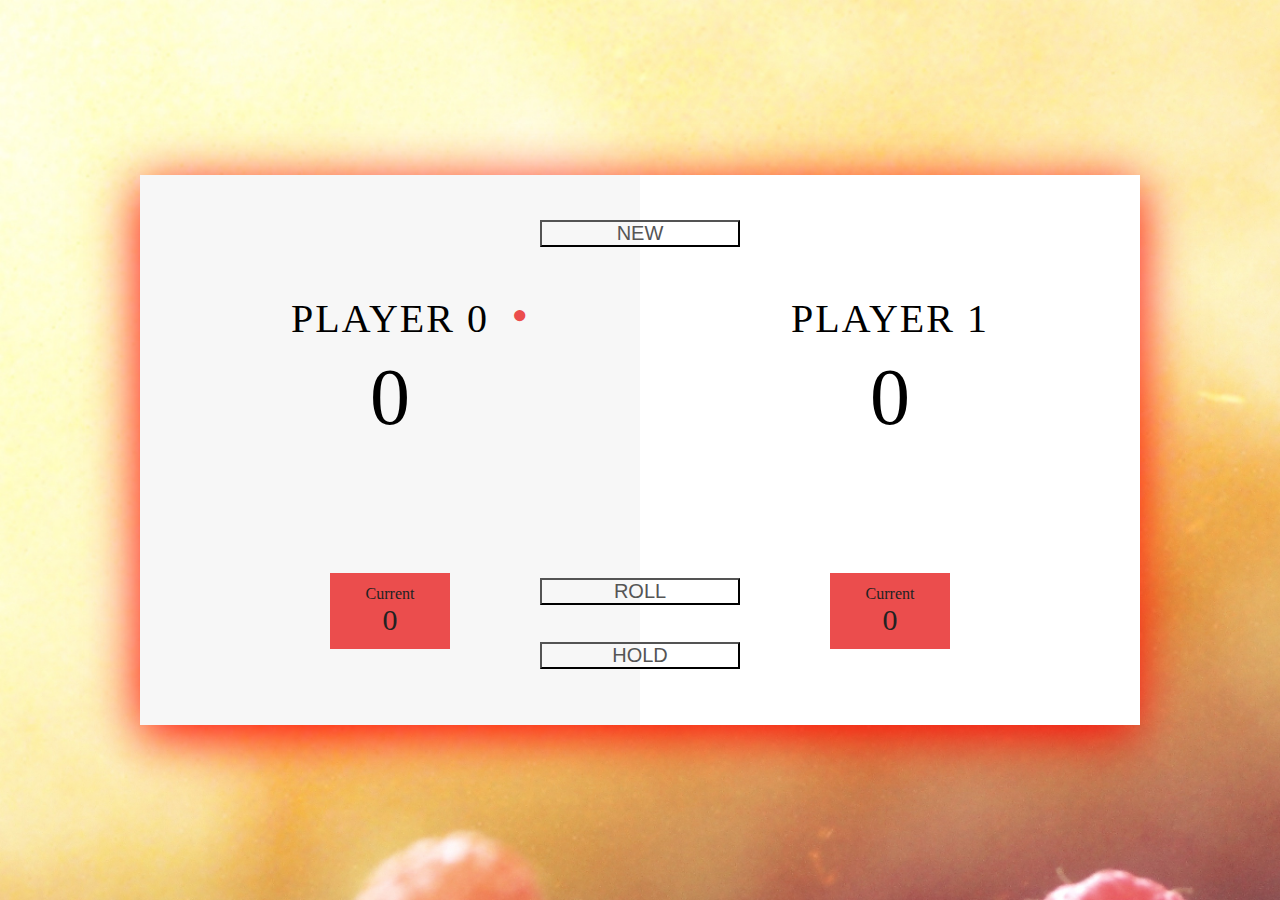
<file: Day3/index.html>
<!DOCTYPE html>
<html lang="en">
<head>
  <meta charset="UTF-8">
  <meta name="viewport" content="width=device-width, initial-scale=1.0">
  <title>Roll The Dice</title>
  <link rel="stylesheet" href="style.css"> 
</head>
<body>
  <div class="wrapper clearfix">
    <div class="player-0-panel active">
      <div class="player-name">Player 0</div>
      <div class="player-score" id="score-0">99</div>

      <div class="player-current-box">
        <div class="player-current-label">Current</div>
        <div class="player-current-score" id = "current-score-0">20</div>
      </div>
    </div>
    <div class="player-1-panel ">
      <div class="player-name">Player 1</div>
      <div class="player-score" id = "score-1">45</div>
      <div class="player-current-box">
        <div class="player-current-label">Current</div>
        <div class="player-current-score" id = "current-score-1">20</div>
      </div>
    </div>
    <button class="btn-new">NEW</button>
    <button class="btn-roll">ROLL</button>
    <button class="btn-hold">HOLD</button>
    <img src="./image/dice-6.png" alt="DICE" class="dice">
  </div>
  <script src = "./app.js"></script>
</body>
</html>
</file>
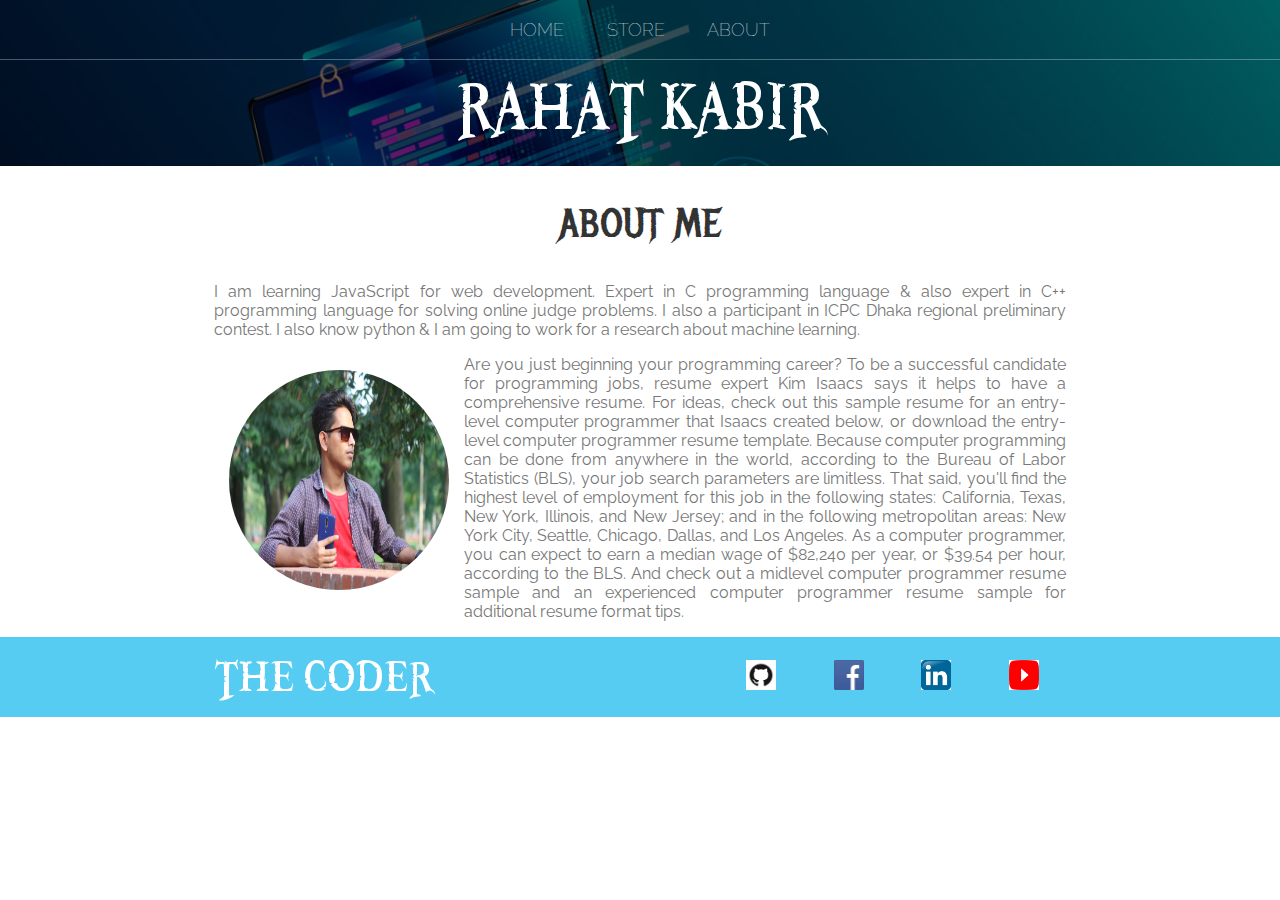
<file: Day5/My_Profile/index.html>
<!DOCTYPE html>
<html lang="en">
<head>
  <meta charset="UTF-8">
  <meta name="description" content="This is thhe description">
  <title>HOME</title>
  <link rel="stylesheet" href="style.css">
</head>
    <body>
        <header class = "main-header">
            <nav class = "nav main-nav">
               <u1>
                    <li><a href = "about.html">HOME</a></li>
                    <li><a href = "store.html">STORE</a></li>
                    <li><a href = "index.html">ABOUT</a></li>
                </u1>
            </nav>
            <h1 class = "my-name my-name-large">RAHAT KABIR</h1>
        </header>
        <section class = "content-section container"> 
            <h2 class="section-header">ABOUT ME</h2>
            <p>I am learning JavaScript for web development. 
            Expert in C programming language & also expert in C++ programming language for solving online judge problems. 
            I also a participant in ICPC Dhaka regional preliminary contest. 
            I also know python & I am going to work for a research about machine learning. </p>
            <img class = "about-my-image" src = "image/rahat.JPG">
            <p>Are you just beginning your programming career? To be a successful candidate for programming jobs, resume expert Kim Isaacs says it helps to have a comprehensive resume. For ideas, check out this sample resume for an entry-level computer programmer that Isaacs created below, or download the entry-level computer programmer resume template. Because computer programming can be done from anywhere in the world, according to the Bureau of Labor Statistics (BLS), your job search parameters are limitless. That said, you'll find the highest level of employment for this job in the following states: California, Texas, New York, Illinois, and New Jersey; and in the following metropolitan areas: New York City, Seattle, Chicago, Dallas, and Los Angeles.

            As a computer programmer, you can expect to earn a median wage of $82,240 per year, or $39.54 per hour, according to the BLS.

            And check out a midlevel computer programmer resume sample and an experienced computer programmer resume sample for additional resume format tips.</p>
        </section>
        <footer class = "main-footer">
        <div class="container main-footer-container">
                <h3 class = "my-name">THE CODER</h3>
                <u1 class="nav footer-nav">
                    <li>
                        <a href = "https://github.com/Rahat854" target = "blank">
                            <img src = "image/github.png" height = "20" widht ="20" </li>
                        </a>
                    <li>
                        <a href = "https://www.facebook.com/rahat.kabirdhrubo" target = "blank">
                            <img src = "image/facebook.jpg" height = "20" widht ="20" </li>
                        </a>
                    <li>
                        <a href = "https://www.linkedin.com/in/rahat-kabir-665996199" target = "blank">
                            <img src = "image/linkedin.jpg" height = "20" widht ="20" </li>
                        </a>
                    <li>
                        <a href = "https://youtube.com" target = "blank">
                            <img src = "image/youtube.png" height = "20" widht ="20" </li>
                        </a>
                </u1>
        </div>
        </footer>
        <script src = main.js></script>
    </body>
</html>
</file>
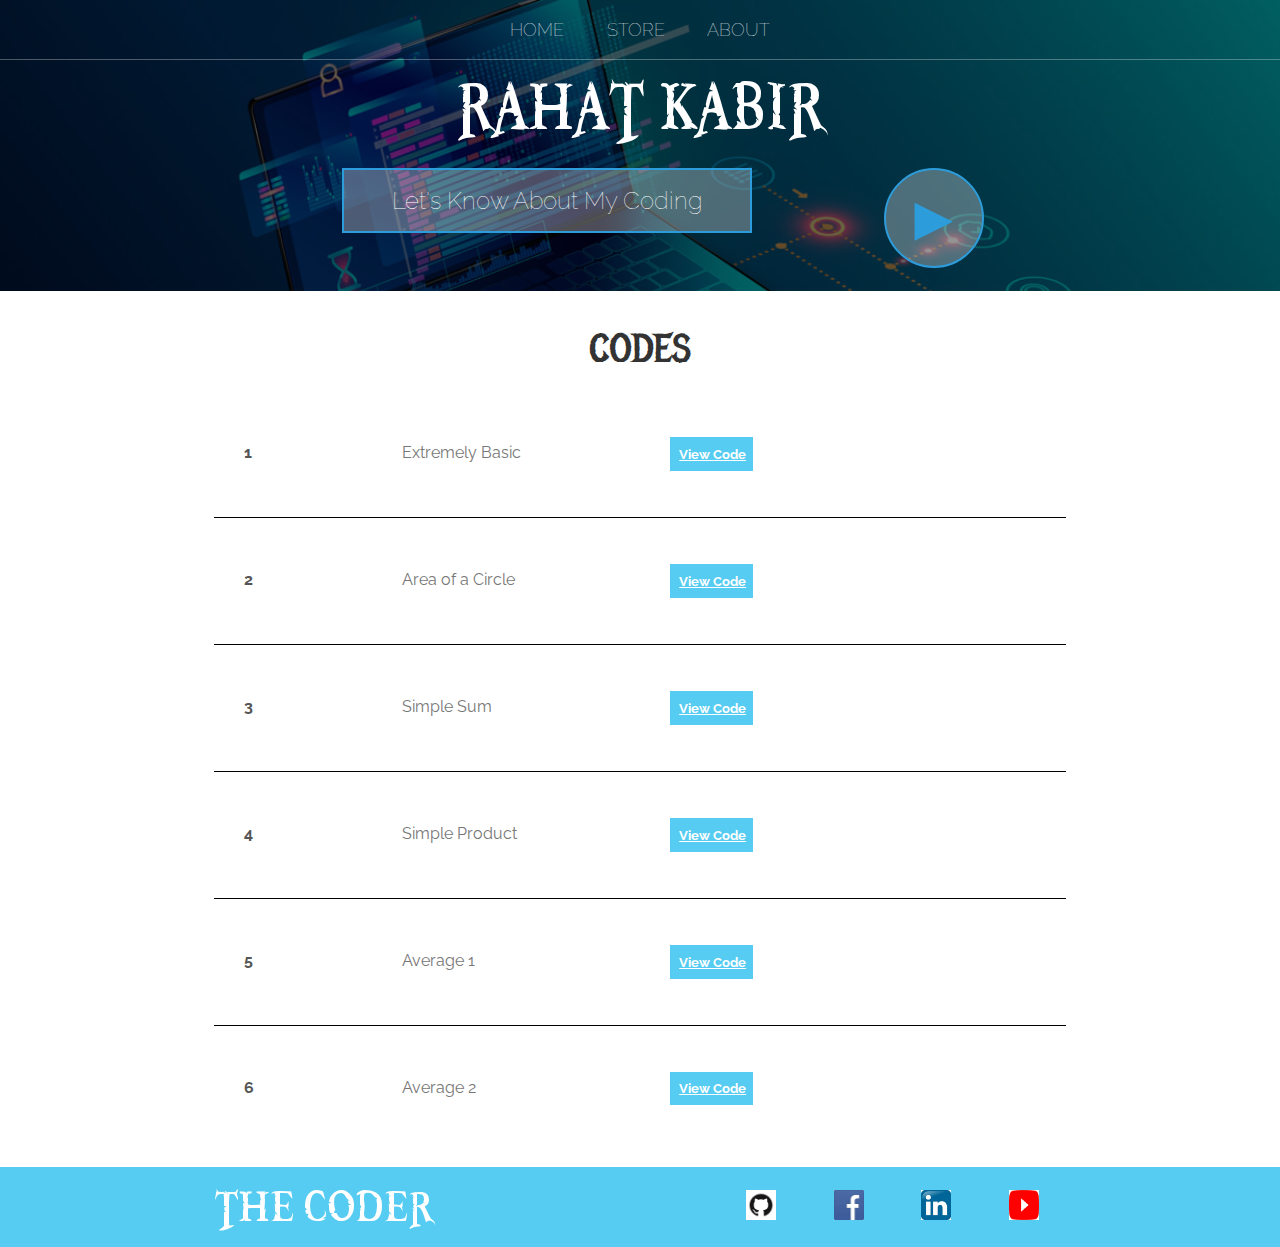
<file: Day5/My_Profile/about.html>
<!DOCTYPE html>
<html lang="en">
<head>
  <meta charset="UTF-8">
  <meta name="description" content="This is the description">
  <title>My profile</title>
  <link rel="stylesheet" href="style.css">
</head>
    <body>
        <header class="main-header">
            <nav class= "nav main-nav">
                <u1>
                    <li><a href = "about.html">HOME</a></li>
                    <li><a href = "store.html">STORE</a></li>
                    <li><a href = "index.html">ABOUT</a></li>
                </u1>
            </nav>
            <h1 class="my-name my-name-large">RAHAT KABIR</h1>
            <div class="container">
            <button class="btn btn-header" type="button">Let's Know About My Coding</button>
            <button class="btn btn-header btn-play" type="button">&#9658;
            </button>
            </div>
        </header>
        <section class ="content-section container">
            <h2 class="section-header">CODES</h2>
            <div>
                <div class="code-row">
                    <span class ="code-item code-num">1</span>
                    <span class = "code-item code-name">Extremely Basic</span>
                    <button class="btn code-item code-btn btn-primary" type="button">
                        <a href = "https://github.com/Rahat854/online-judge-solved/blob/master/uri/1001.c" target = "blank">View Code</a>
                    </button>
                </div>
                <div class="code-row">
                    <span class ="code-item code-num">2</span>
                    <span class = "code-item code-name">Area of a Circle</span>
                    <button class="btn code-item code-btn btn-primary" type="button">
                        <a href = "https://github.com/Rahat854/online-judge-solved/blob/master/uri/1002.c"target = "blank">View Code</a>
                    </button>
                </div>
                <div class="code-row">
                    <span class ="code-item code-num">3</span>
                    <span class = "code-item code-name">Simple Sum</span>
                    <button class="btn code-item code-btn btn-primary" type="button">
                        <a href = "https://github.com/Rahat854/online-judge-solved/blob/master/uri/1003.c"target = "blank">View Code</a>
                    </button>
                </div>
                <div class="code-row">
                    <span class ="code-item code-num">4</span>
                    <span class = "code-item code-name">Simple Product</span>
                    <button class="btn code-item code-btn btn-primary" type="button">
                        <a href = "https://github.com/Rahat854/online-judge-solved/blob/master/uri/1004.c"target = "blank">View Code</a>
                    </button>
                </div>
                <div class="code-row">
                    <span class ="code-item code-num">5</span>
                    <span class = "code-item code-name">Average 1</span>
                    <button class="btn code-item code-btn btn-primary" type="button">
                        <a href = "https://github.com/Rahat854/online-judge-solved/blob/master/uri/1005.c"target = "blank">View Code</a>
                    </button>
                </div>
                <div class="code-row">
                    <span class ="code-item code-num">6</span>
                    <span class = "code-item code-name">Average 2</span>
                    <button class="btn code-item code-btn btn-primary" type="button">
                        <a href = "https://github.com/Rahat854/online-judge-solved/blob/master/uri/1006.c">View Code</a>
                    </button>
                </div>
            </div>
        </section>
        <footer class = "main-footer">
        <div class="container main-footer-container">
                <h3 class = "my-name">THE CODER</h3>
                <u1 class="nav footer-nav">
                    <li>
                        <a href = "https://github.com/Rahat854" target = "blank">
                            <img src = "image/github.png" height = "20" widht ="20" </li>
                        </a>
                    <li>
                        <a href = "https://www.facebook.com/rahat.kabirdhrubo" target = "blank">
                            <img src = "image/facebook.jpg" height = "20" widht ="20" </li>
                        </a>
                    <li>
                        <a href = "https://www.linkedin.com/in/rahat-kabir-665996199" target = "blank">
                            <img src = "image/linkedin.jpg" height = "20" widht ="20" </li>
                        </a>
                    <li>
                        <a href = "https://youtube.com" target = "blank">
                            <img src = "image/youtube.png" height = "20" widht ="20" </li>
                        </a>
                </u1>
        </div>
        </footer>
        <script src = "main.js"><script
    </body>
</html>
</file>
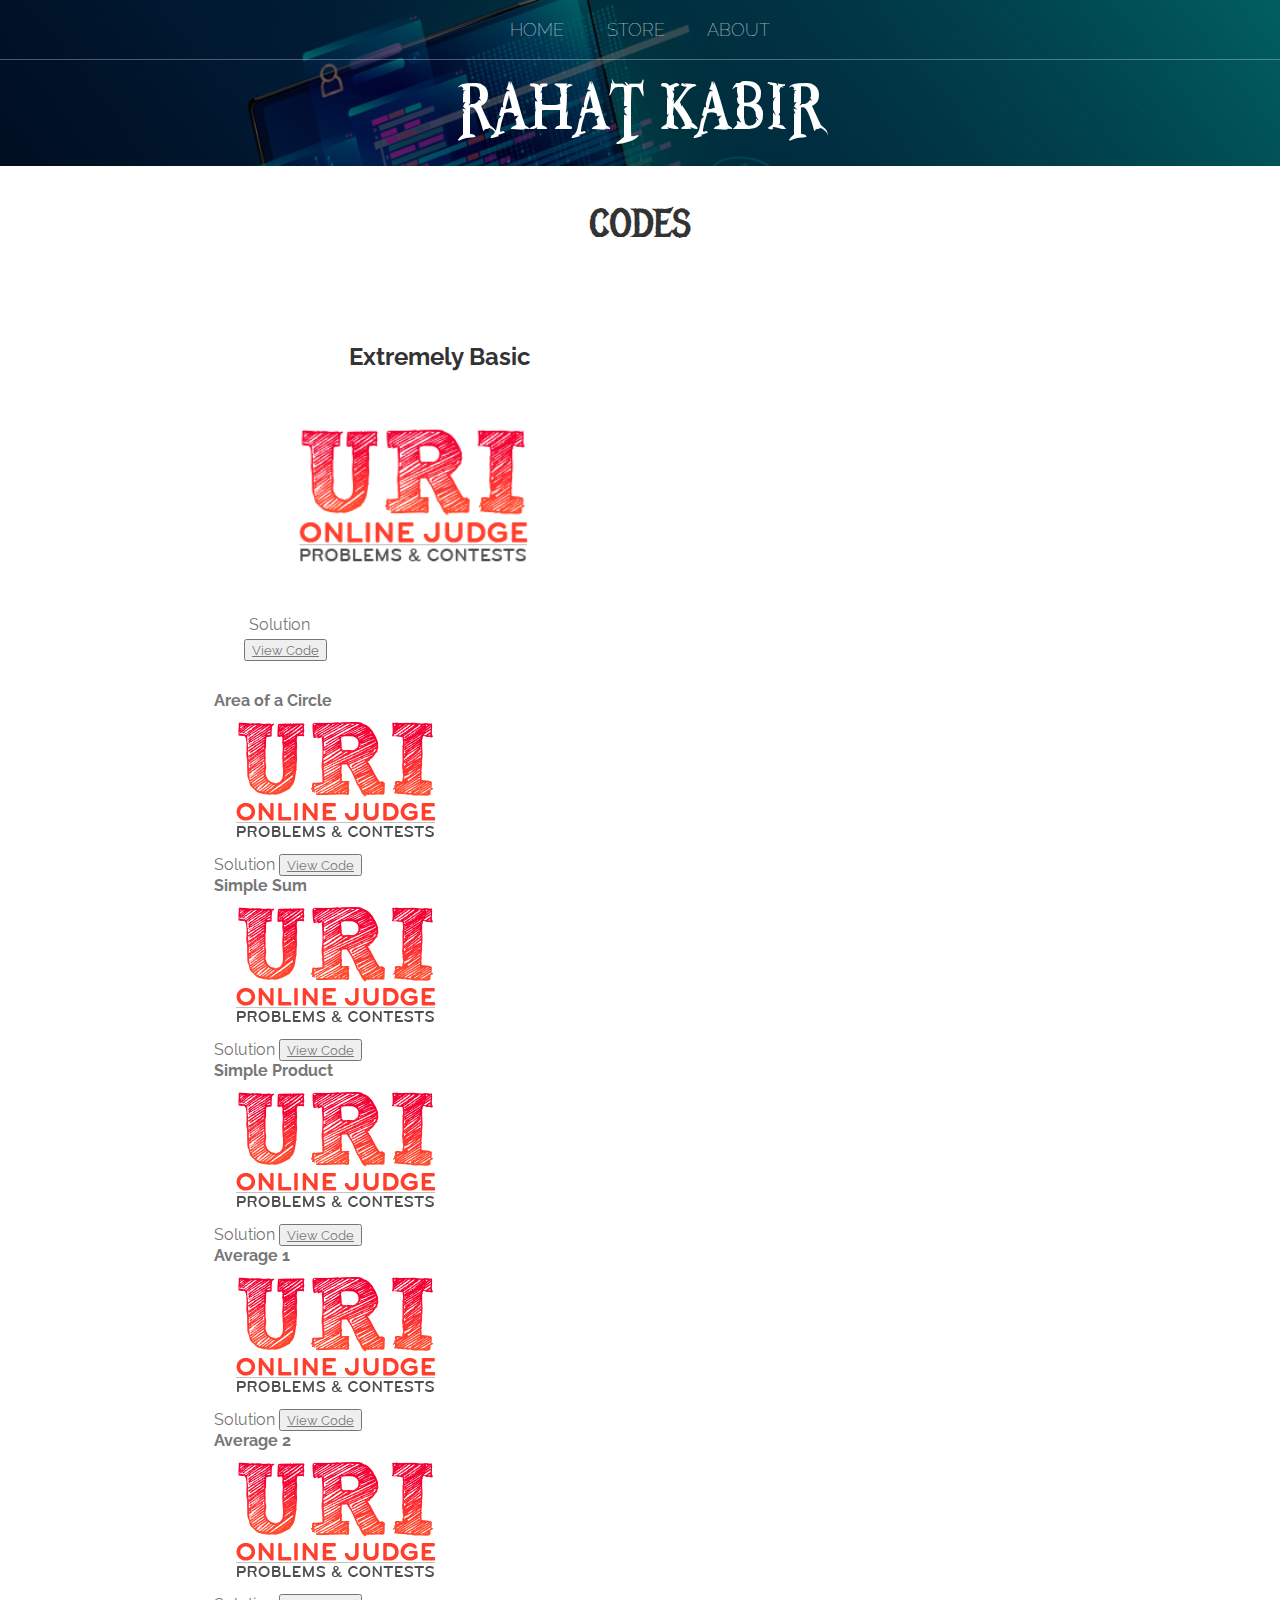
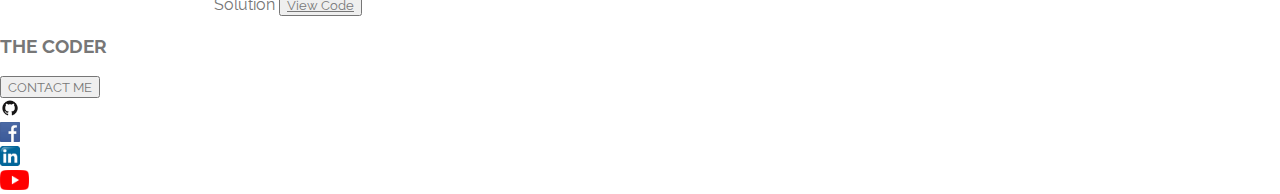
<file: Day5/My_Profile/store.html>
<!DOCTYPE html>
<html lang="en">
<head>
  <meta charset="UTF-8">
  <meta name="description" content="This is thhe description">
  <title>HOME</title>
  <link rel="stylesheet" href="style.css">
</head>
    <body>
        <header class = "main-header">
            <nav class = "nav main-nav">
               <u1>
                    <li><a href = "about.html">HOME</a></li>
                    <li><a href = "store.html">STORE</a></li>
                    <li><a href = "index.html">ABOUT</a></li>
                </u1>
            </nav>
            <h1 class = "my-name my-name-large">RAHAT KABIR</h1>
        </header>
       <section class = "content-section container"> 
            <h2 class="section-header">CODES</h2>
            <div class = "code-item">
                    <span class = "code-item code-item-title">Extremely Basic</span>
                <img class = "code-item code-item-image"src = "image/uri.png">
                <div>
                    <span class ="code-item-details">Solution</span>
                    <button type="button">
                        <a href = "https://github.com/Rahat854/online-judge-solved/blob/master/uri/1001.c">View Code</a>
                    </button>
                </div>
            </div>

            <div>
                <div>
                    <strong>Area of a Circle</strong>
                </div>
                <img src = "image/uri.png">
                <div>
                    <span>Solution</span>
                    <button type="button">
                        <a href = "https://github.com/Rahat854/online-judge-solved/blob/master/uri/1002.c">View Code</a>
                    </button>
                </div>
            </div>

            <div>
                <div>
                    <strong>Simple Sum</strong>
                </div>
                <img src = "image/uri.png">
                <div>
                    <span>Solution</span>
                    <button type="button">
                        <a href = "https://github.com/Rahat854/online-judge-solved/blob/master/uri/1003.c">View Code</a>
                    </button>
                </div>
            </div>

            <div>
                <div>
                    <strong>Simple Product</strong>
                </div>
                <img src = "image/uri.png">
                <div>
                    <span>Solution</span>
                    <button type="button">
                        <a href = "https://github.com/Rahat854/online-judge-solved/blob/master/uri/1004.c">View Code</a>
                    </button>
                </div>
            </div>

            <div>
                <div>
                    <strong>Average 1</strong>
                </div>
                <img src = "image/uri.png">
                <div>
                    <span>Solution</span>
                    <button type="button">
                        <a href = "https://github.com/Rahat854/online-judge-solved/blob/master/uri/1005.c">View Code</a>
                    </button>
                </div>
            </div>

            <div>
                <div>
                    <strong>Average 2</strong>
                </div>
                <img src = "image/uri.png">
                <div>
                    <span>Solution</span>
                    <button type="button">
                        <a href = "https://github.com/Rahat854/online-judge-solved/blob/master/uri/1006.c">View Code</a>
                    </button>
                </div>
            </div>

        </section>
        <footer>
            <h3>THE CODER</h3>
            <button role = "button">CONTACT ME</button>
            <u1>
                 <li>
                    <a href = "https://github.com/Rahat854" target = "blank">
                        <img src = "image/github.png" height = "20" widht ="20" </li>
                    </a>
                <li>
                    <a href = "https://www.facebook.com/rahat.kabirdhrubo" target = "blank">
                        <img src = "image/facebook.jpg" height = "20" widht ="20" </li>
                    </a>
                <li>
                    <a href = "https://www.linkedin.com/in/rahat-kabir-665996199" target = "blank">
                        <img src = "image/linkedin.jpg" height = "20" widht ="20" </li>
                    </a>
                <li>
                    <a href = "https://youtube.com" target = "blank">
                        <img src = "image/youtube.png" height = "20" widht ="20" </li>
                    </a>
            </u1>
        </footer>
    </body>
</html>
</file>
<file: Day3/style.css>
*{
  margin: 0;
  padding: 0;
  box-sizing: border-box;
}
.clearfix::after{
  content: '';
  display: table;
  clear: both;
}
body{
  background-image: url(./image/back.jpg);
  background-size: cover;
  position: relative;
  height: 100vh;
}
.wrapper{
  width: 1000px;
  position: absolute;
  top: 50%;
  left: 50%;
  transform: translate(-50%, -50%);
  box-shadow: 0px 10px 50px rgba(255,0,1);
  overflow: hidden;
  background-color: white;
}

.player-0-panel,
.player-1-panel{
  width: 50%;
  float: left;
  height: 550px;
  padding: 100px;
}
.player-name{
  font-size: 40px;
  text-align: center;
  text-transform: uppercase;
  letter-spacing: 2px;
  font-weight: 100;
  margin-top: 20px;
  margin-bottom: 10px;
  position: relative;
}

.player-score{
  text-align: center;
  font-size: 80px;
  font-weight: 100;
  margin-bottom: 130px;
}

.active{
  background-color: rgb(247, 247,247);
}
.active .player-name{
  font-weight: 300;
}
.active .player-name::after{
  content: '\2022';
  font-size: 47px;
  position: absolute;
  color: #eb4d4d;
  top: -7px;
  right: 10px;
}
.player-current-box{
  background-color: #eb4d4d;
  color: #fff;
  width: 40%;
  margin: 0 auto;
  padding: 12px;
  color: #222;
  text-align: center;
}

.player-current-score{
  font-size: 30px;
}

.dice{
  position: absolute;
  left: 50%;
  top: 178px;
  transform: translate(-50%);
  height: 100px;
  box-shadow: 0px 10px 60px rgba(0,0,0, 0.1);
}
button{
  position: absolute;
  width: 200px;
  left: 50%;
  transform: translate(-50%);
  color: #555;
  background: none;
  font-size: 20px;
  cursor: pointer;
  font-weight: 300;
  transition: background-color 0.3s,color 0.3s;
}
.btn-new{
  top: 45px;
}
.btn-roll{
  top: 403px;
}
.btn-hold{
  top: 467px;
}
</file>
<file: Day5/My_Profile/style.css>
@import url('https://fonts.googleapis.com/css?family=Raleway:300,400');
@import url("https://fonts.googleapis.com/css?family=Metal+Mania");

@font-face{
  font-family: "Booter - Zero Zero";
  src: url("Font/booterzz\ \(1\).ttf") format("woff");
  font-weight: normal;
  font-style: normal;
}
*{
  box-sizing: border-box;
  font-family: Raleway;
  color: #777;
  text-align: justify;
}
html,body{
  margin: 0;
  padding: 0;
}
.nav li{
  display: inline; 
}
.nav a{
  display: inline-block;
  padding: .5cm;
  color: white;
  text-decoration: none;
}
.nav a:hover{
  background-color: rgba(255, 255, 255, .3);
}
.main-nav{
  text-align: center;
  font-size: 1.1em;
  font-weight: lighter;
  border-bottom: 1px solid rgba(255, 255, 255, .3); 
}
.nav u1{
  margin: 0;
}
.main-header{
  background-color: rgba(0,0,0, .6);
  background-image: url(image/back.jpg);
  background-blend-mode: multiply;
  background-size: cover;
  padding-bottom: 10px;
}
.my-name{
  text-align: center;
  margin:0;
  font-size: 4em;
  font-family: "Booter - Zero Zero";
  font-weight: normal;
  color: white;
}
.my-name-large{
  font-size: 6em;
}
.content-section{
  margin: 1em;
}
.container{
  max-width: 900px;
  margin: 0 auto;
  padding: 0 1.5em;
}
.section-header{
  font-family: "Metal Mania";
  font-weight: normal;
  color: #333;
  text-align: center;
  font-size: 2.5em;
}
.about-my-image{
  float: left;
  height: 220px;
  width: 220px;
  margin: 15px;
  border-radius: 50%;
}
.main-footer{
 background-color: #56CCF2;
 color: white;
 padding: .25em 0;
}
.main-footer-container{
 display: flex; 
 align-items: center;
}
.main-footer-container u1 {
 flex-grow:1;
 text-align: end;
}
.footer-nav li{
 padding: 0 .5em;
}
.footer-nav img{
 width: 30px;
 height: 30px;
}
.main-footer-container u1 li{
 display: inline;
 align-items: flex-end;
}
.btn{
 text-align: center;
 vertical-align: middle;
 padding: .67em;
 cursor:pointer;
}
.btn-header{
 margin:.5em 15% 2em 15%;
 color: white;
 border: 2px solid #2d9cdb ;
 background-color: rgba(255, 255, 255, .3);
 border-radius: 0;
 font-size: 1.5em;
 font-weight: lighter;
 padding-left: 2em;
 padding-right: 2em;
}
.btn-header:hover{
 background-color: rgba(255, 255, 255, .3);
}
.btn-play{
 display: block inline;
 margin: 0 auto;
 color: #2d9cdb;
 font-size: 4em;
 border-radius: 50%;
 padding: 0;
 width: 100px;
 height: 100px;
 background-color: rgba(255, 255, 255, .3);

}
.code-row{
 border-bottom: 1px solid black;
 padding-bottom: 1em;
 margin-bottom: 1em;
}
.code-row:last-child{
 border-bottom: none;
}
.code-item{
 display: inline-block;
 padding-right: .5em;
}
.code-num{
 color: #555;
 font-weight: bold;
 width: 11%;
}
.code-name{
 width: 24%;
}
.code-btn{
 max-width: : 19%;
}
.btn-primary{
 color: white;
 background-color: #56CCF2;
 border:none;
 font-weight: bold;
}
.btn-primary a{
 max-width: 19%;
 color: white;
 background-color: #56CCF2;
 border:none;
 border-radius: .1em;
 font-weight: bold;
}
.btn-primary:hover{
 background-color: #2d9cdb;
}
.code-item{
 margin: 30px;
}
.code-item-title{
 display: block;
 width: 100%;
 text-align: center;
 font-weight: bold;
 font-size: 1.5em;
 color:#333;
 margin-bottom: 15px;

}

.code-item-image{
 height: 160px;
}
.code-item-details{
 display: flex;
 align-items: center;
 padding: 5px;
}
.code-item-solution{
 flex-grow: 1;
 color: #333;
}
.code-items{
 display: flex;
 flex-wrap: wrap;
 justify-content: space-around;
}
</file>
